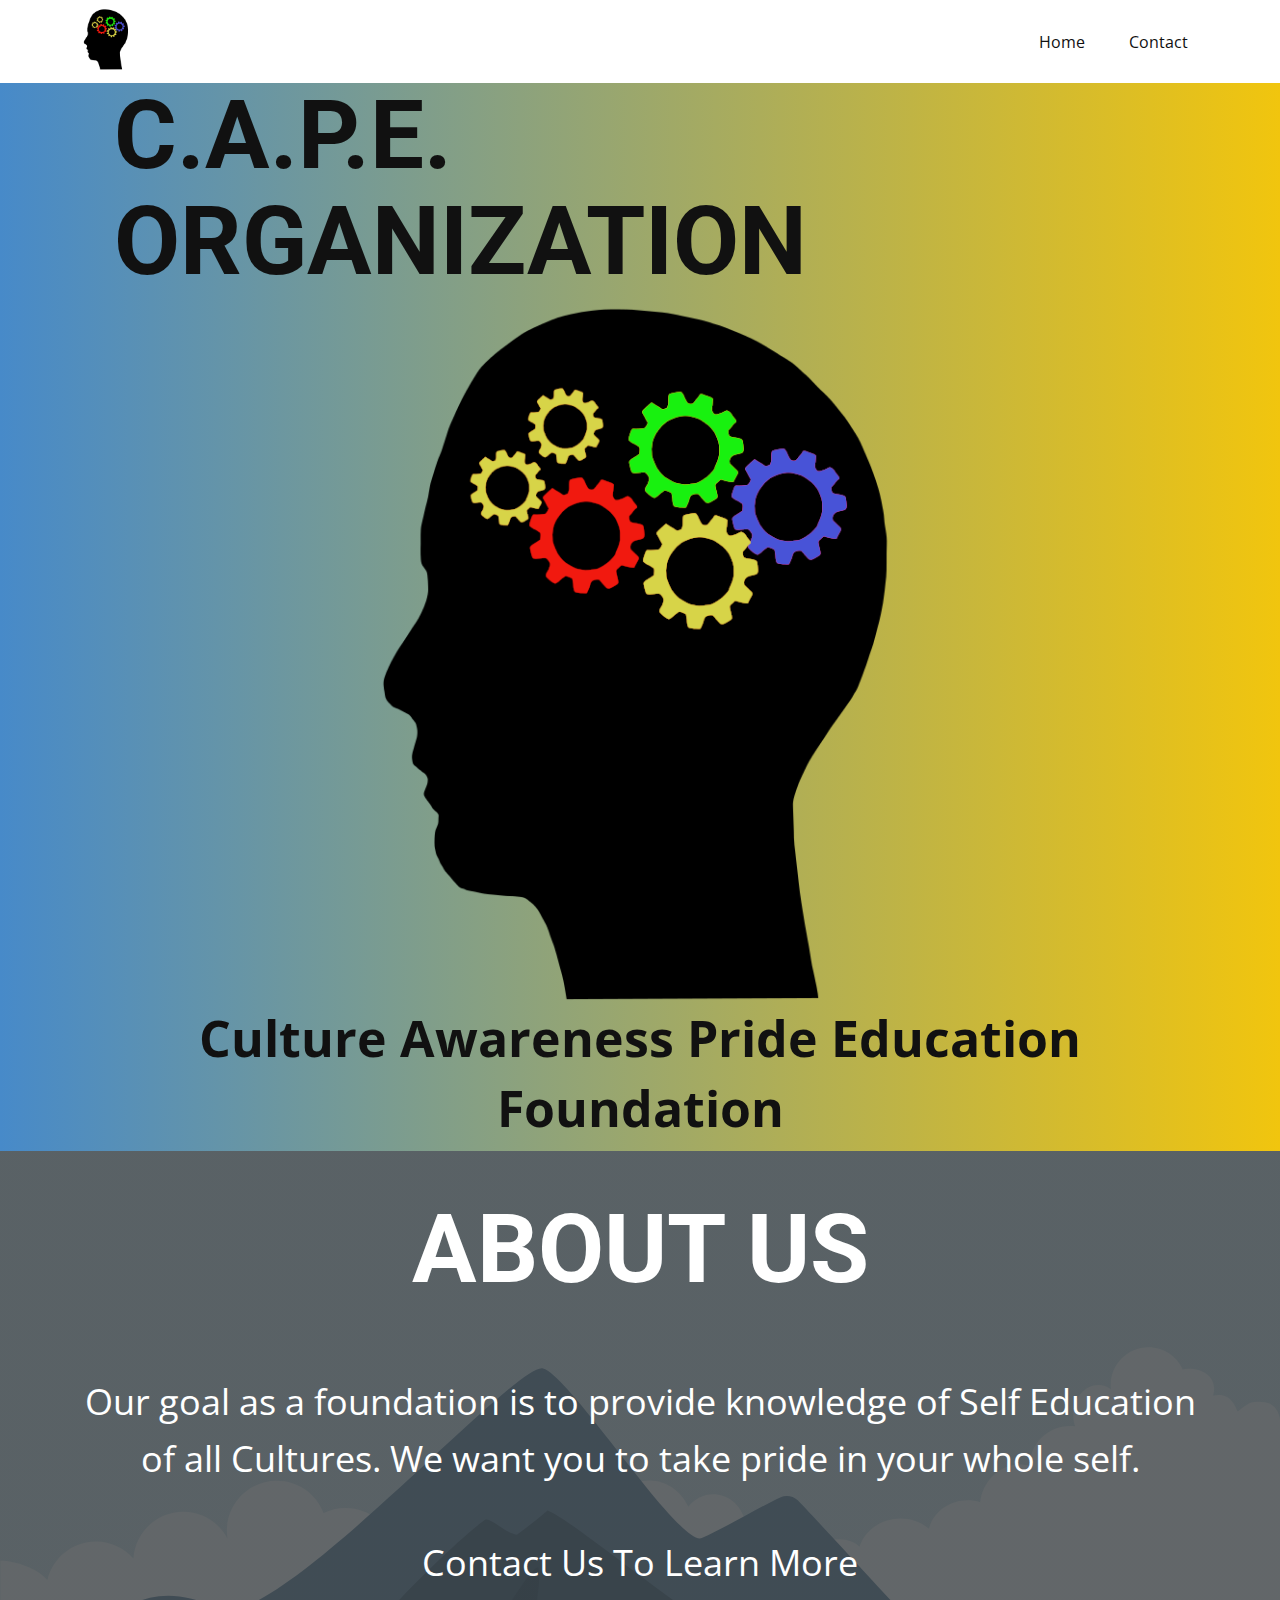
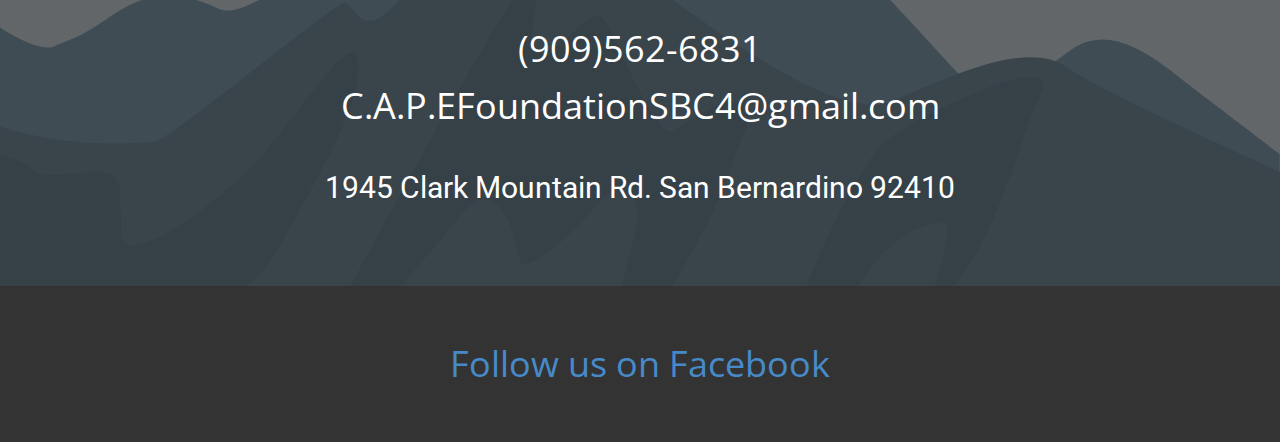
<file: index.html>
<!DOCTYPE html>
<html style="font-size: 16px;">
  <head>
    <meta name="viewport" content="width=device-width, initial-scale=1.0">
    <meta charset="utf-8">
    <meta name="keywords" content="Welcome to Business Agency, Business Location, What Is It About, Pricing Plans, Pushing The Boundaries&nbsp;Of Online Marketing, Contact Us, INTUITIVE">
    <meta name="description" content="">
    <meta name="page_type" content="np-template-header-footer-from-plugin">
    <title>C.A.P.E.</title>
    <link rel="stylesheet" href="nicepage.css" media="screen">
<link rel="stylesheet" href="Home.css" media="screen">
    <script class="u-script" type="text/javascript" src="jquery.js" defer=""></script>
    <script class="u-script" type="text/javascript" src="nicepage.js" defer=""></script>
    <meta name="generator" content="Nicepage 3.21.3, nicepage.com">
    <link id="u-theme-google-font" rel="stylesheet" href="https://fonts.googleapis.com/css?family=Roboto:100,100i,300,300i,400,400i,500,500i,700,700i,900,900i|Open+Sans:300,300i,400,400i,600,600i,700,700i,800,800i">



    <script type="application/ld+json">{
		"@context": "http://schema.org",
		"@type": "Organization",
		"name": "",
		"logo": "images/logohead.png"
}</script>
    <meta name="theme-color" content="#478ac9">
    <meta property="og:title" content="Home">
    <meta property="og:type" content="website">
  </head>
  <body data-home-page="Home.html" data-home-page-title="Home" class="u-body"><header class="u-clearfix u-header u-header" id="sec-758e"><div class="u-align-left u-clearfix u-sheet u-valign-middle-lg u-valign-middle-xl u-sheet-1">
        <nav class="u-menu u-menu-dropdown u-offcanvas u-menu-1">
          <div class="menu-collapse">
            <a class="u-button-style u-nav-link" href="#">
              <svg><use xmlns:xlink="http://www.w3.org/1999/xlink" xlink:href="#menu-hamburger"></use></svg>
              <svg version="1.1" xmlns="http://www.w3.org/2000/svg" xmlns:xlink="http://www.w3.org/1999/xlink"><defs><symbol id="menu-hamburger" viewBox="0 0 16 16" style="width: 16px; height: 16px;"><rect y="1" width="16" height="2"></rect><rect y="7" width="16" height="2"></rect><rect y="13" width="16" height="2"></rect>
</symbol>
</defs></svg>
            </a>
          </div>
          <div class="u-custom-menu u-nav-container">
            <ul class="u-nav u-unstyled"><li class="u-nav-item"><a class="u-button-style u-nav-link" href="Home.html" style="padding: 22px;">Home</a>
</li><li class="u-nav-item"><a class="u-button-style u-nav-link" href="Contact.html" style="padding: 22px;">Contact</a>
</li></ul>
          </div>
          <div class="u-custom-menu u-nav-container-collapse">
            <div class="u-black u-container-style u-inner-container-layout u-opacity u-opacity-95 u-sidenav">
              <div class="u-sidenav-overflow">
                <div class="u-menu-close"></div>
                <ul class="u-align-center u-nav u-popupmenu-items u-unstyled u-nav-2"><li class="u-nav-item"><a class="u-button-style u-nav-link" href="Home.html" style="padding: 22px;">Home</a>
</li><li class="u-nav-item"><a class="u-button-style u-nav-link" href="Contact.html" style="padding: 22px;">Contact</a>
</li></ul>
              </div>
            </div>
            <div class="u-black u-menu-overlay u-opacity u-opacity-70"></div>
          </div>
        </nav>
        <a href="#" class="u-hidden-xs u-image u-logo u-image-1" data-image-width="864" data-image-height="992">
          <img src="images/logohead.png" class="u-logo-image u-logo-image-1">
        </a>
      </div></header>
    <section class="u-clearfix u-gradient u-section-1" id="carousel_3408">
      <div class="u-align-left u-clearfix u-sheet u-sheet-1">
        <h2 class="u-align-center-xs u-text u-text-default-lg u-text-default-md u-text-default-sm u-text-default-xl u-text-1">C.A.P.E. ORGANIZATION</h2>
        <img class="u-expanded-width-sm u-expanded-width-xs u-image u-image-default u-image-1" src="images/logohead.png" alt="" data-image-width="864" data-image-height="992">
        <p class="u-align-center u-text u-text-2">Culture Awareness Pride Education Foundation</p>
      </div>
    </section>
    <section class="u-align-center u-clearfix u-image u-shading u-section-2" src="" data-image-width="256" data-image-height="256" id="sec-5a8c">
      <div class="u-clearfix u-sheet u-sheet-1">
        <h1 class="u-text u-text-default u-title u-text-1">ABOUT US</h1>
        <p class="u-large-text u-text u-text-variant u-text-2">Our goal as a foundation is to provide knowledge of Self Education of all Cultures. We want you to take pride in your whole self.</p>
        <p class="u-large-text u-text u-text-default u-text-variant u-text-3">Contact Us To Learn More</p>
        <p class="u-large-text u-text u-text-variant u-text-4">
          <span style="font-size: 2.25rem;">(909)562-6831</span>
          <br>
        </p>
        <p class="u-large-text u-text u-text-default-lg u-text-default-md u-text-default-sm u-text-default-xl u-text-variant u-text-5"> C.A.P.EFoundationSBC4@gmail.com</p>
        <h6 class="u-text u-text-default u-text-6">1945 Clark Mountain Rd. San Bernardino 92410</h6>
      </div>
    </section>


    <footer class="u-align-center u-clearfix u-footer u-grey-80 u-footer" id="sec-0535"><div class="u-clearfix u-sheet u-sheet-1">
        <p class="u-small-text u-text u-text-variant u-text-1">
          <a class="u-active-none u-border-none u-btn u-button-link u-button-style u-hover-none u-none u-text-palette-1-base u-btn-1" href="https://www.facebook.com/Anthony.Jahmal">Follow us on Facebook</a>
        </p>
      </div></footer>
  </body>
</html>
</file>
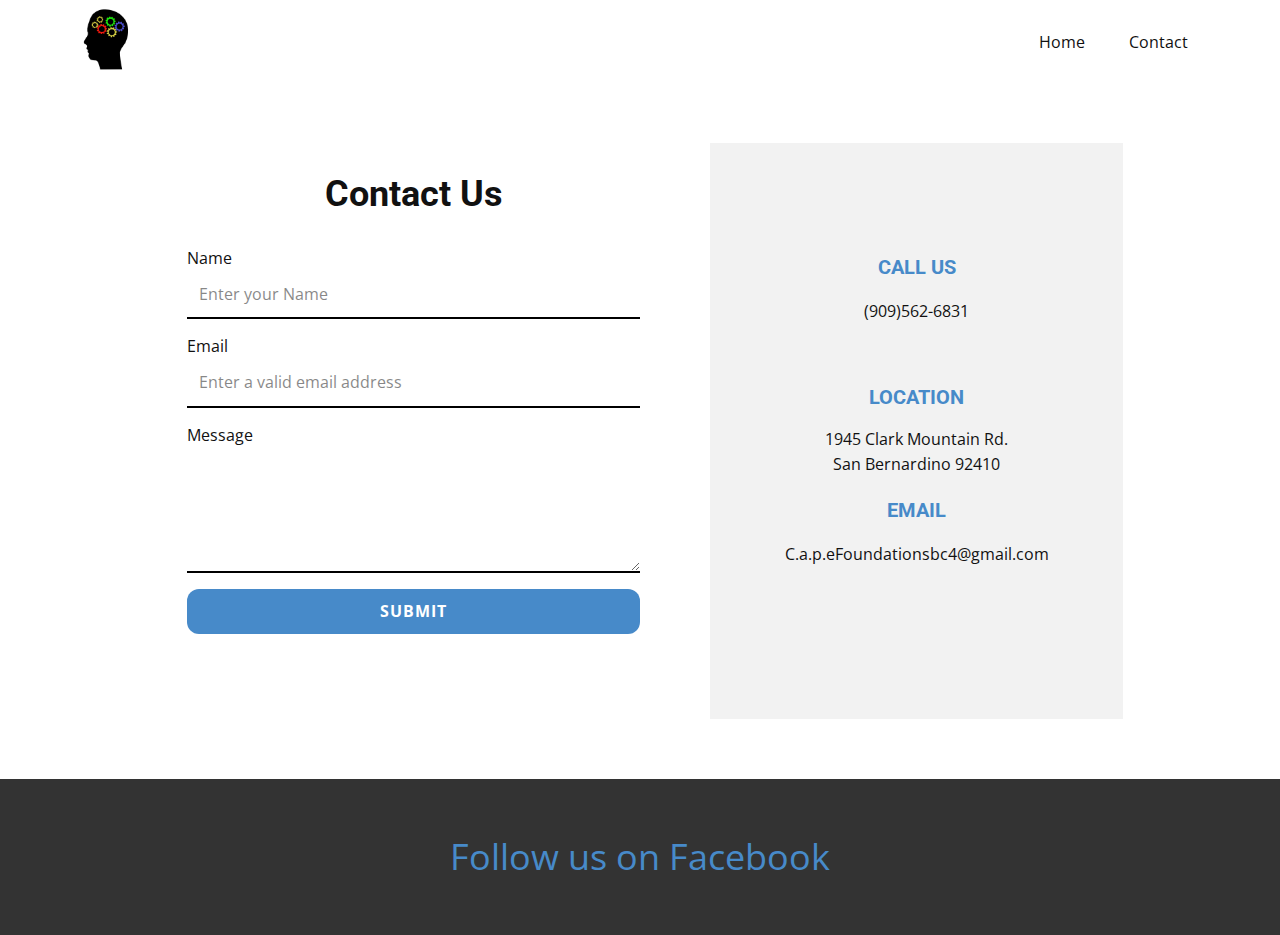
<file: Contact.html>
<!DOCTYPE html>
<html style="font-size: 16px;">
  <head>
    <meta name="viewport" content="width=device-width, initial-scale=1.0">
    <meta charset="utf-8">
    <meta name="keywords" content="">
    <meta name="description" content="">
    <meta name="page_type" content="np-template-header-footer-from-plugin">
    <title>Contact</title>
    <link rel="stylesheet" href="nicepage.css" media="screen">
<link rel="stylesheet" href="Contact.css" media="screen">
<link rel="shortcut icon" type="x-icon" href="images/logoheadicon.png">
    <script class="u-script" type="text/javascript" src="jquery.js" defer=""></script>
    <script class="u-script" type="text/javascript" src="nicepage.js" defer=""></script>
    <meta name="generator" content="Nicepage 3.21.3, nicepage.com">
    <link id="u-theme-google-font" rel="stylesheet" href="https://fonts.googleapis.com/css?family=Roboto:100,100i,300,300i,400,400i,500,500i,700,700i,900,900i|Open+Sans:300,300i,400,400i,600,600i,700,700i,800,800i">


    <script type="application/ld+json">{
		"@context": "http://schema.org",
		"@type": "Organization",
		"name": "",
		"logo": "images/logohead.png"
}</script>
    <meta name="theme-color" content="#478ac9">
    <meta property="og:title" content="Contact">
    <meta property="og:type" content="website">
  </head>
  <body class="u-body"><header class="u-clearfix u-header u-header" id="sec-758e"><div class="u-align-left u-clearfix u-sheet u-valign-middle-lg u-valign-middle-xl u-sheet-1">
        <nav class="u-menu u-menu-dropdown u-offcanvas u-menu-1">
          <div class="menu-collapse">
            <a class="u-button-style u-nav-link" href="#">
              <svg><use xmlns:xlink="http://www.w3.org/1999/xlink" xlink:href="#menu-hamburger"></use></svg>
              <svg version="1.1" xmlns="http://www.w3.org/2000/svg" xmlns:xlink="http://www.w3.org/1999/xlink"><defs><symbol id="menu-hamburger" viewBox="0 0 16 16" style="width: 16px; height: 16px;"><rect y="1" width="16" height="2"></rect><rect y="7" width="16" height="2"></rect><rect y="13" width="16" height="2"></rect>
</symbol>
</defs></svg>
            </a>
          </div>
          <div class="u-custom-menu u-nav-container">
            <ul class="u-nav u-unstyled"><li class="u-nav-item"><a class="u-button-style u-nav-link" href="Home.html" style="padding: 22px;">Home</a>
</li><li class="u-nav-item"><a class="u-button-style u-nav-link" href="Contact.html" style="padding: 22px;">Contact</a>
</li></ul>
          </div>
          <div class="u-custom-menu u-nav-container-collapse">
            <div class="u-black u-container-style u-inner-container-layout u-opacity u-opacity-95 u-sidenav">
              <div class="u-sidenav-overflow">
                <div class="u-menu-close"></div>
                <ul class="u-align-center u-nav u-popupmenu-items u-unstyled u-nav-2"><li class="u-nav-item"><a class="u-button-style u-nav-link" href="Home.html" style="padding: 22px;">Home</a>
</li><li class="u-nav-item"><a class="u-button-style u-nav-link" href="Contact.html" style="padding: 22px;">Contact</a>
</li></ul>
              </div>
            </div>
            <div class="u-black u-menu-overlay u-opacity u-opacity-70"></div>
          </div>
        </nav>
        <a href="#" class="u-hidden-xs u-image u-logo u-image-1" data-image-width="864" data-image-height="992">
          <img src="images/logohead.png" class="u-logo-image u-logo-image-1">
        </a>
      </div></header>
    <section class="u-align-center u-clearfix u-section-1" id="carousel_33dc">
      <div class="u-clearfix u-sheet u-valign-middle u-sheet-1">
        <div class="u-clearfix u-gutter-40 u-layout-wrap u-layout-wrap-1">
          <div class="u-layout">
            <div class="u-layout-row">
              <div class="u-align-center u-container-style u-layout-cell u-right-cell u-size-33 u-layout-cell-1">
                <div class="u-container-layout u-valign-top u-container-layout-1">
                  <h6 class="u-text u-text-default u-text-1" data-animation-name="" data-animation-duration="0" data-animation-delay="0" data-animation-direction="">Contact Us</h6>
                  <div class="u-expanded-width u-form u-form-1">
                    <form action="https://formsubmit.co/C.a.p.eFoundationsbc4@gmail.com" method="POST" class="u-clearfix u-form-spacing-15 u-form-vertical u-inner-form" style="padding: 0;" source="custom" name="form">
                      <div class="u-form-group u-form-name">
                        <label for="name-daf4" class="u-label">Name</label>
                        <input type="text" placeholder="Enter your Name" id="name-daf4" name="name" class="u-border-2 u-border-black u-border-no-left u-border-no-right u-border-no-top u-input u-input-rectangle u-white" required="">
                      </div>
                      <div class="u-form-email u-form-group">
                        <label for="email-daf4" class="u-label">Email</label>
                        <input type="email" placeholder="Enter a valid email address" id="email-daf4" name="email" class="u-border-2 u-border-black u-border-no-left u-border-no-right u-border-no-top u-input u-input-rectangle u-white" required="">
                      </div>
                      <div class="u-form-group u-form-message">
                        <label for="message-daf4" class="u-label">Message</label>
                        <textarea placeholder="" rows="4" cols="50" id="message-daf4" name="message" class="u-border-2 u-border-black u-border-no-left u-border-no-right u-border-no-top u-input u-input-rectangle u-white" required=""></textarea>
                      </div>

                      <!-- <div class="u-form-agree u-form-group u-form-group-4">
                        <input type="checkbox" id="agree-f183" name="agree" class="u-agree-checkbox" required="">
                        <label for="agree-f183" class="u-label">I accept the <a href="#">Terms of Service</a>
                        </label>
                      </div>-->

                      <div class="u-align-left u-form-group u-form-submit">
                        <a href="#" class="u-active-palette-1-light-2 u-border-none u-btn u-btn-round u-btn-submit u-button-style u-hover-palette-1-light-1 u-palette-1-base u-radius-12 u-btn-1">Submit</a>
                        <input type="submit" value="submit" class="u-form-control-hidden">
                      </div>


                      <div class="u-form-send-message u-form-send-success"> Thank you! Your message has been sent. </div>
                      <div class="u-form-send-error u-form-send-message"> Thank you! Your message has been sent. </div>


                      <input type="hidden" value="" name="recaptchaResponse">
                    </form>
                  </div>
                </div>
              </div>
              <div class="u-align-center u-container-style u-grey-5 u-layout-cell u-size-27 u-layout-cell-2">
                <div class="u-container-layout u-container-layout-2">
                  <h6 class="u-text u-text-palette-1-base u-text-2">call us</h6>
                  <p class="u-text u-text-body-color u-text-3">(909)562-6831
                  </p>
                  <h6 class="u-text u-text-palette-1-base u-text-4">location</h6>
                  <p class="u-text u-text-5">1945 Clark Mountain Rd.<br>San Bernardino 92410
                  </p>
                  <h6 class="u-text u-text-palette-1-base u-text-6">email</h6>
                  <p class="u-text u-text-7">C.a.p.eFoundationsbc4@gmail.com</p>
                </div>
              </div>
            </div>
          </div>
        </div>
      </div>
    </section>


    <footer class="u-align-center u-clearfix u-footer u-grey-80 u-footer" id="sec-0535"><div class="u-clearfix u-sheet u-sheet-1">
        <p class="u-small-text u-text u-text-variant u-text-1">
          <a class="u-active-none u-border-none u-btn u-button-link u-button-style u-hover-none u-none u-text-palette-1-base u-btn-1" href="https://www.facebook.com/Anthony.Jahmal">Follow us on Facebook</a>
        </p>
      </div></footer>
  </body>
</html>
</file>
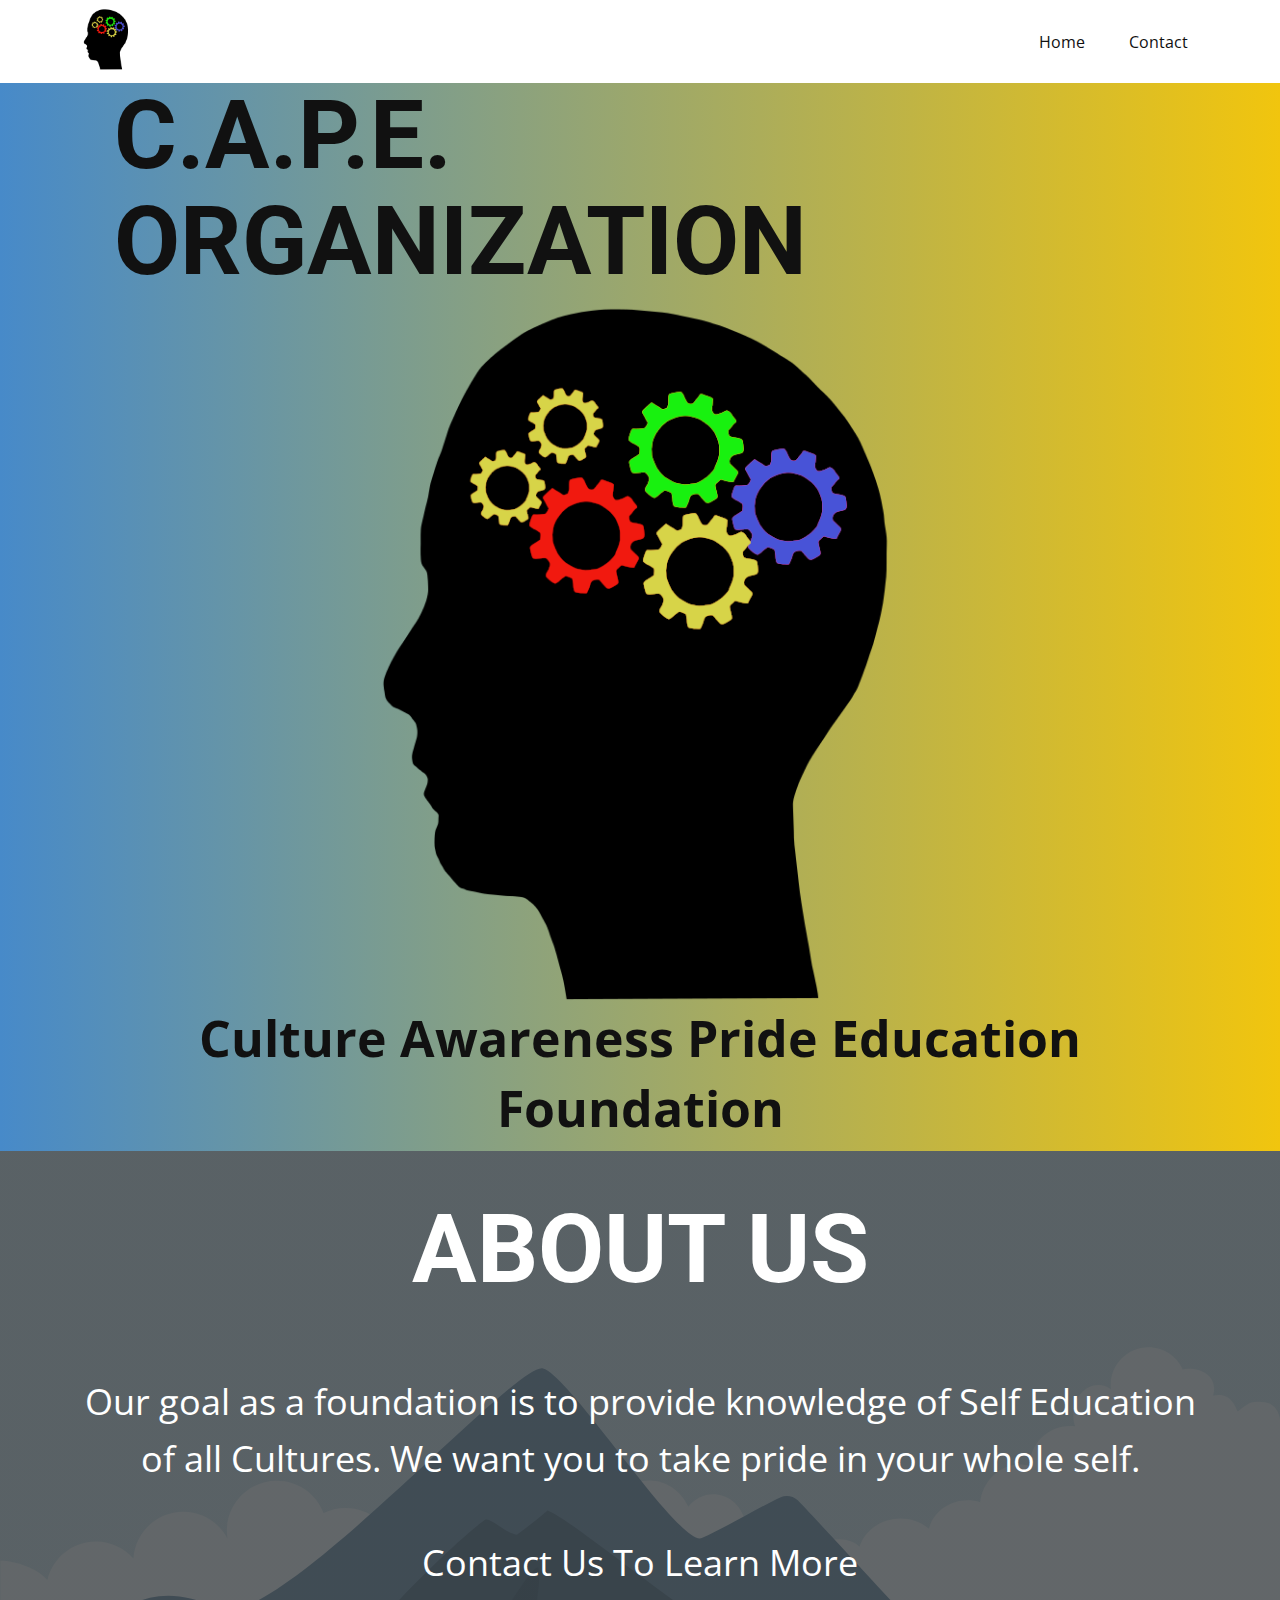
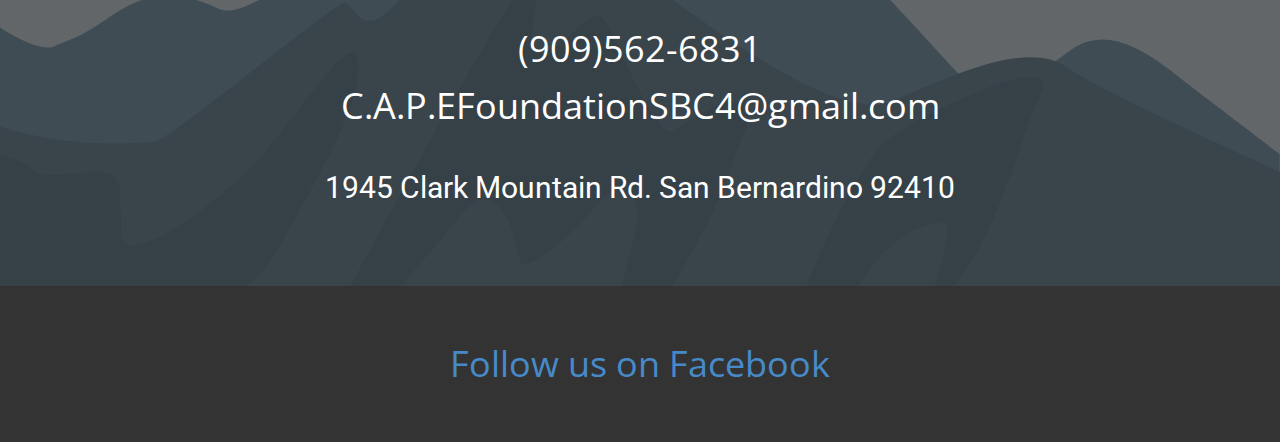
<file: Home.html>
<!DOCTYPE html>
<html style="font-size: 16px;">
  <head>
    <meta name="viewport" content="width=device-width, initial-scale=1.0">
    <meta charset="utf-8">
    <meta name="keywords" content="Welcome to Business Agency, Business Location, What Is It About, Pricing Plans, Pushing The Boundaries&nbsp;Of Online Marketing, Contact Us, INTUITIVE">
    <meta name="description" content="">
    <meta name="page_type" content="np-template-header-footer-from-plugin">
    <title>C.A.P.E.</title>
    <link rel="stylesheet" href="nicepage.css" media="screen">
<link rel="stylesheet" href="Home.css" media="screen">
<link rel="shortcut icon" type="x-icon" href="images/logoheadicon.png">
    <script class="u-script" type="text/javascript" src="jquery.js" defer=""></script>
    <script class="u-script" type="text/javascript" src="nicepage.js" defer=""></script>
    <meta name="generator" content="Nicepage 3.21.3, nicepage.com">
    <link id="u-theme-google-font" rel="stylesheet" href="https://fonts.googleapis.com/css?family=Roboto:100,100i,300,300i,400,400i,500,500i,700,700i,900,900i|Open+Sans:300,300i,400,400i,600,600i,700,700i,800,800i">



    <script type="application/ld+json">{
		"@context": "http://schema.org",
		"@type": "Organization",
		"name": "",
		"logo": "images/logohead.png"
}</script>
    <meta name="theme-color" content="#478ac9">
    <meta property="og:title" content="Home">
    <meta property="og:type" content="website">
  </head>
  <body class="u-body"><header class="u-clearfix u-header u-header" id="sec-758e"><div class="u-align-left u-clearfix u-sheet u-valign-middle-lg u-valign-middle-xl u-sheet-1">
        <nav class="u-menu u-menu-dropdown u-offcanvas u-menu-1">
          <div class="menu-collapse">
            <a class="u-button-style u-nav-link" href="#">
              <svg><use xmlns:xlink="http://www.w3.org/1999/xlink" xlink:href="#menu-hamburger"></use></svg>
              <svg version="1.1" xmlns="http://www.w3.org/2000/svg" xmlns:xlink="http://www.w3.org/1999/xlink"><defs><symbol id="menu-hamburger" viewBox="0 0 16 16" style="width: 16px; height: 16px;"><rect y="1" width="16" height="2"></rect><rect y="7" width="16" height="2"></rect><rect y="13" width="16" height="2"></rect>
</symbol>
</defs></svg>
            </a>
          </div>
          <div class="u-custom-menu u-nav-container">
            <ul class="u-nav u-unstyled"><li class="u-nav-item"><a class="u-button-style u-nav-link" href="Home.html" style="padding: 22px;">Home</a>
</li><li class="u-nav-item"><a class="u-button-style u-nav-link" href="Contact.html" style="padding: 22px;">Contact</a>
</li></ul>
          </div>
          <div class="u-custom-menu u-nav-container-collapse">
            <div class="u-black u-container-style u-inner-container-layout u-opacity u-opacity-95 u-sidenav">
              <div class="u-sidenav-overflow">
                <div class="u-menu-close"></div>
                <ul class="u-align-center u-nav u-popupmenu-items u-unstyled u-nav-2"><li class="u-nav-item"><a class="u-button-style u-nav-link" href="Home.html" style="padding: 22px;">Home</a>
</li><li class="u-nav-item"><a class="u-button-style u-nav-link" href="Contact.html" style="padding: 22px;">Contact</a>
</li></ul>
              </div>
            </div>
            <div class="u-black u-menu-overlay u-opacity u-opacity-70"></div>
          </div>
        </nav>
        <a href="#" class="u-hidden-xs u-image u-logo u-image-1" data-image-width="864" data-image-height="992">
          <img src="images/logohead.png" class="u-logo-image u-logo-image-1">
        </a>
      </div></header>
    <section class="u-clearfix u-gradient u-section-1" id="carousel_3408">
      <div class="u-align-left u-clearfix u-sheet u-sheet-1">
        <h2 class="u-align-center-xs u-text u-text-default-lg u-text-default-md u-text-default-sm u-text-default-xl u-text-1">C.A.P.E. ORGANIZATION</h2>
        <img class="u-expanded-width-sm u-expanded-width-xs u-image u-image-default u-image-1" src="images/logohead.png" alt="" data-image-width="864" data-image-height="992">
        <p class="u-align-center u-text u-text-2">Culture Awareness Pride Education Foundation</p>
      </div>
    </section>
    <section class="u-align-center u-clearfix u-image u-shading u-section-2" src="" data-image-width="256" data-image-height="256" id="sec-5a8c">
      <div class="u-clearfix u-sheet u-sheet-1">
        <h1 class="u-text u-text-default u-title u-text-1">ABOUT US</h1>
        <p class="u-large-text u-text u-text-variant u-text-2">Our goal as a foundation is to provide knowledge of Self Education of all Cultures. We want you to take pride in your whole self.</p>
        <p class="u-large-text u-text u-text-default u-text-variant u-text-3">Contact Us To Learn More</p>
        <p class="u-large-text u-text u-text-variant u-text-4">
          <span style="font-size: 2.25rem;">(909)562-6831</span>
          <br>
        </p>
        <p class="u-large-text u-text u-text-default-lg u-text-default-md u-text-default-sm u-text-default-xl u-text-variant u-text-5"> C.A.P.EFoundationSBC4@gmail.com</p>
        <h6 class="u-text u-text-default u-text-6">1945 Clark Mountain Rd. San Bernardino 92410</h6>
      </div>
    </section>


    <footer class="u-align-center u-clearfix u-footer u-grey-80 u-footer" id="sec-0535"><div class="u-clearfix u-sheet u-sheet-1">
        <p class="u-small-text u-text u-text-variant u-text-1">
          <a class="u-active-none u-border-none u-btn u-button-link u-button-style u-hover-none u-none u-text-palette-1-base u-btn-1" href="https://www.facebook.com/Anthony.Jahmal">Follow us on Facebook</a>
        </p>
      </div></footer>
  </body>
</html>
</file>
